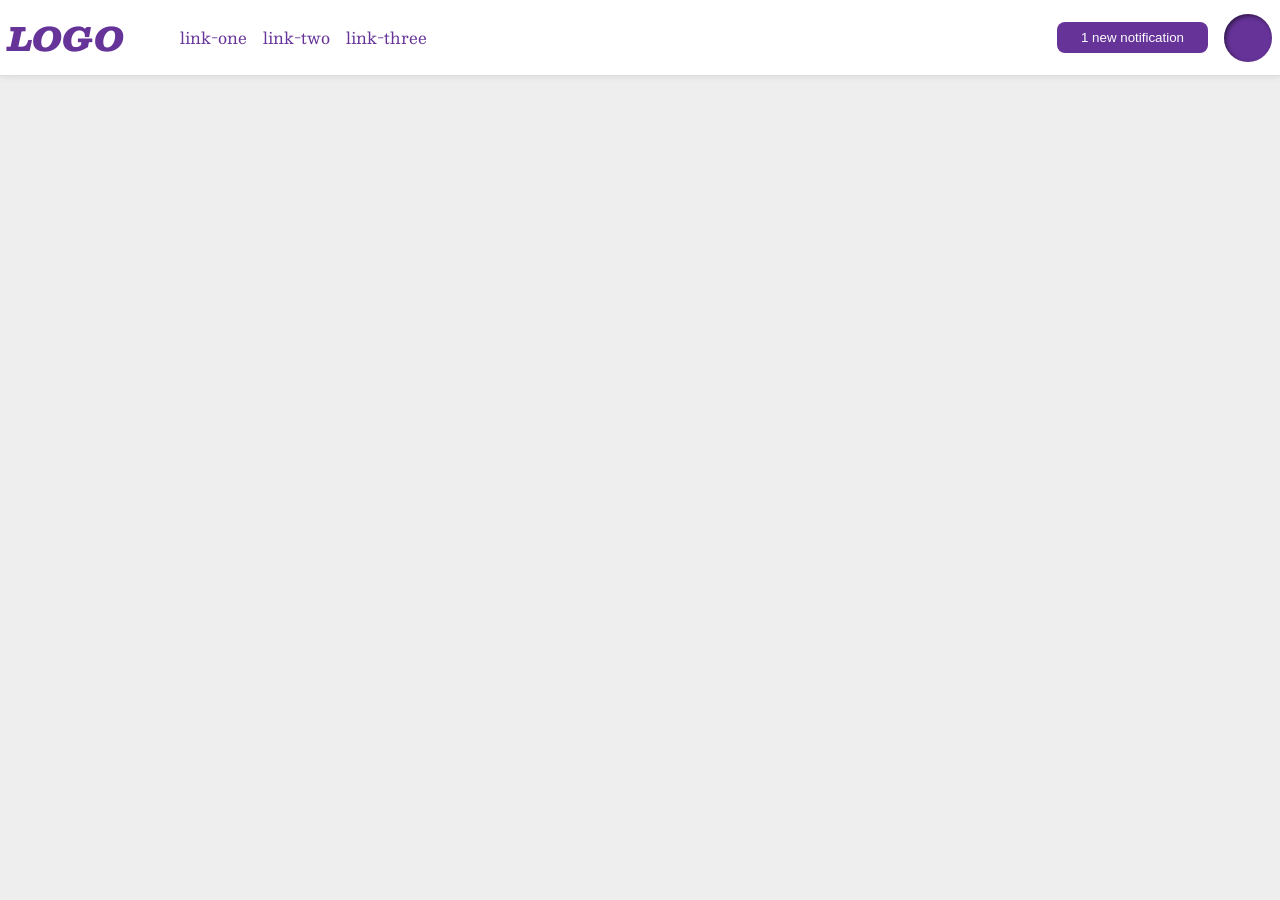
<file: foundations/flex/03-flex-header-2/index.html>
<!DOCTYPE html>
<html lang="en">
  <head>
    <meta charset="UTF-8">
    <meta http-equiv="X-UA-Compatible" content="IE=edge">
    <meta name="viewport" content="width=device-width, initial-scale=1.0">
    <title>Flex Header 2</title>
    <link rel="stylesheet" href="style.css">
  </head>
  <body>
    <div class="header">
      <div class="left">
        <div class="logo">
          LOGO
        </div>
        <ul class="links">
          <li><a href="https://google.com">link-one</a></li>
          <li><a href="https://google.com">link-two</a></li>
          <li><a href="https://google.com">link-three</a></li>
        </ul>
      </div>
      <div class="right">
        <button class="notifications">
          1 new notification
        </button>
        <div class="profile-image"></div>
      </div>
    </div>
  </body>
</html>
</file>
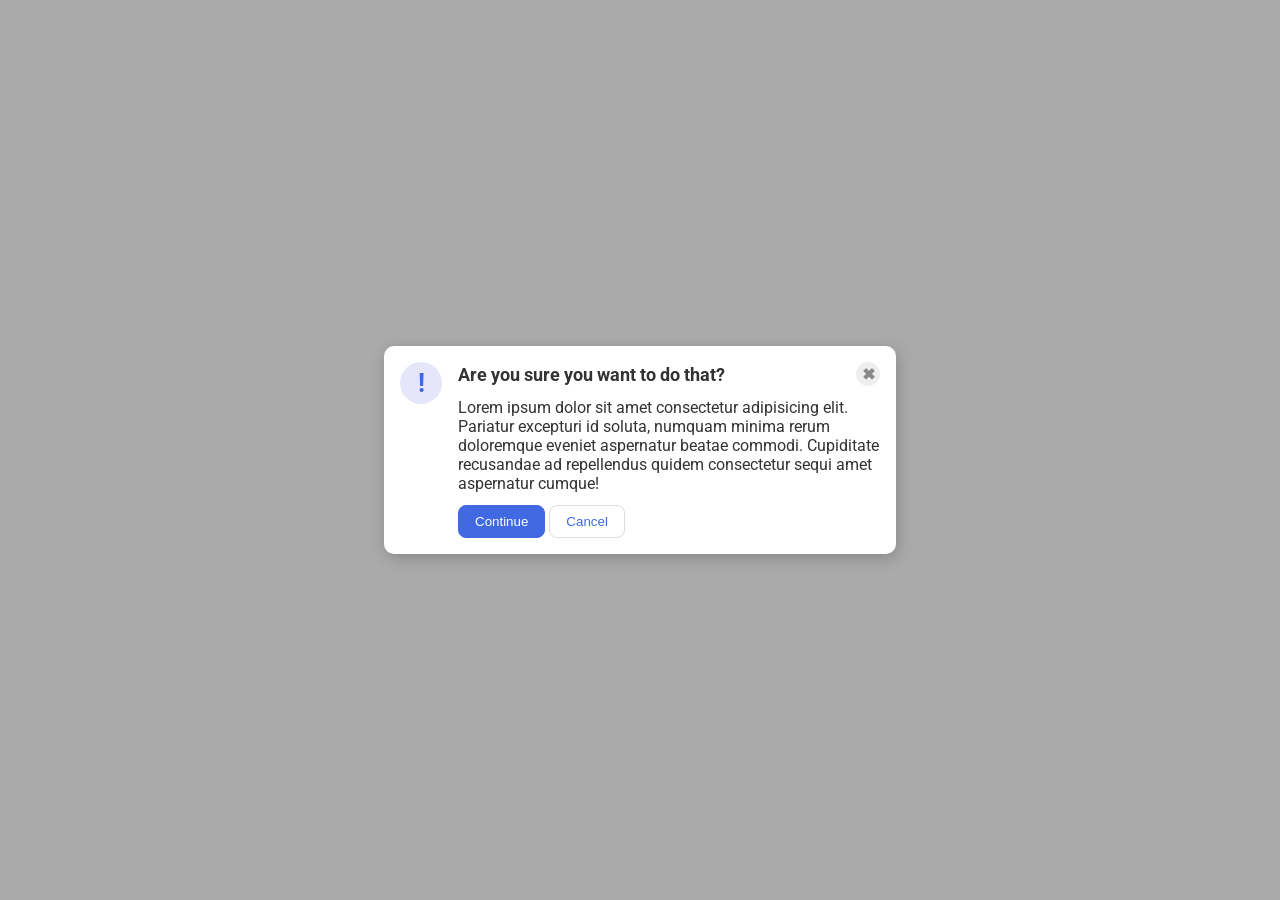
<file: foundations/flex/05-flex-modal/index.html>
<!DOCTYPE html>
<html lang="en">
  <head>
    <meta charset="UTF-8">
    <meta http-equiv="X-UA-Compatible" content="IE=edge">
    <meta name="viewport" content="width=device-width, initial-scale=1.0">
    <link rel="stylesheet" href="style.css">
    <title>Modal</title>
  </head>
  <body>
    <div class="modal">
      <div class="left">
        <div class="icon">!</div>
      </div>
      <div class="right">
        <div class="header">Are you sure you want to do that? 
          <button class="close-button">✖</button>
        </div>
        <div class="text">Lorem ipsum dolor sit amet consectetur adipisicing elit. Pariatur excepturi id soluta, numquam minima rerum doloremque eveniet aspernatur beatae commodi. Cupiditate recusandae ad repellendus quidem consectetur sequi amet aspernatur cumque!</div>
        <button class="continue">Continue</button>
        <button class="cancel">Cancel</button>
      </div>
    </div>
  </body>
</html>
</file>
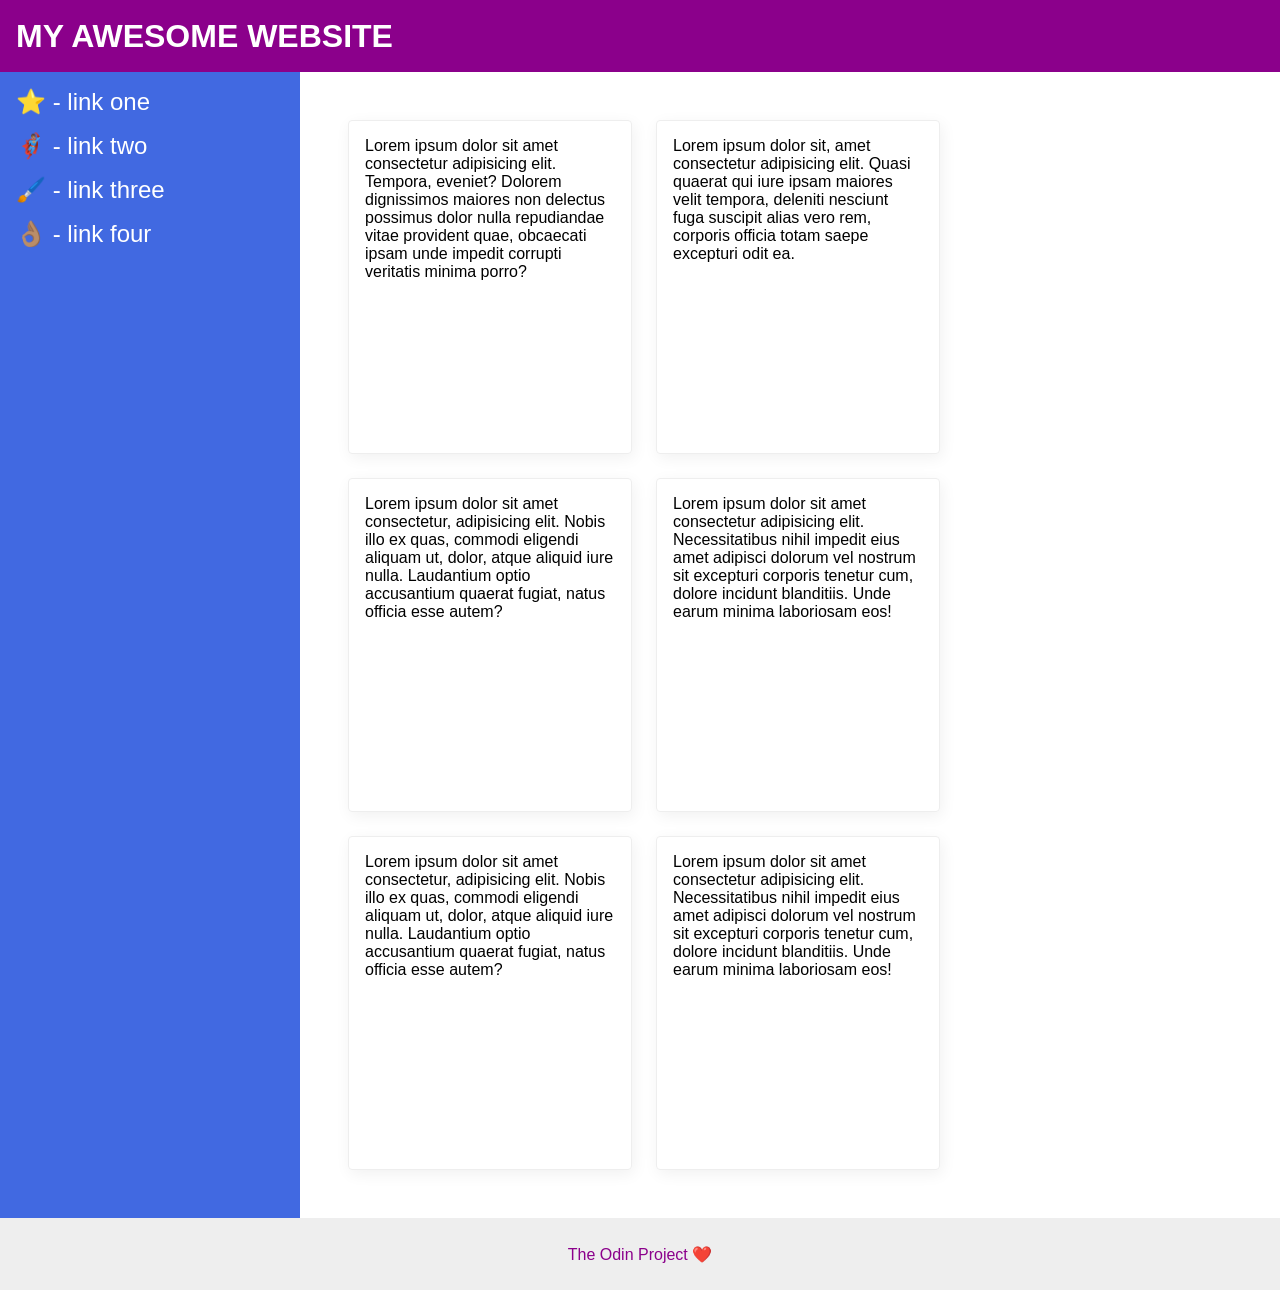
<file: foundations/flex/07-flex-layout-2/index.html>
<!DOCTYPE html>
<html lang="en">
  <head>
    <meta charset="UTF-8">
    <meta http-equiv="X-UA-Compatible" content="IE=edge">
    <meta name="viewport" content="width=device-width, initial-scale=1.0">
    <title>The Holy Grail</title>
    <link rel="stylesheet" href="style.css">
  </head>
  <body>
    <div class="header">
      MY AWESOME WEBSITE
    </div>
    
    <div class="main">
      <div class="sidebar">
        <ul>
          <li><a href="#">⭐ - link one</a></li>
          <li><a href="#">🦸🏽‍♂️ - link two</a></li>
          <li><a href="#">🖌️ - link three</a></li>
          <li><a href="#">👌🏽 - link four</a></li>
        </ul>
      </div>
  
      <div class="content">
        <div class="card">Lorem ipsum dolor sit amet consectetur adipisicing elit. Tempora, eveniet? Dolorem dignissimos maiores non delectus possimus dolor nulla repudiandae vitae provident quae, obcaecati ipsam unde impedit corrupti veritatis minima porro?</div>
        <div class="card">Lorem ipsum dolor sit, amet consectetur adipisicing elit. Quasi quaerat qui iure ipsam maiores velit tempora, deleniti nesciunt fuga suscipit alias vero rem, corporis officia totam saepe excepturi odit ea.</div>
        <div class="card">Lorem ipsum dolor sit amet consectetur, adipisicing elit. Nobis illo ex quas, commodi eligendi aliquam ut, dolor, atque aliquid iure nulla. Laudantium optio accusantium quaerat fugiat, natus officia esse autem?</div>
        <div class="card">Lorem ipsum dolor sit amet consectetur adipisicing elit. Necessitatibus nihil impedit eius amet adipisci dolorum vel nostrum sit excepturi corporis tenetur cum, dolore incidunt blanditiis. Unde earum minima laboriosam eos!</div>
        <div class="card">Lorem ipsum dolor sit amet consectetur, adipisicing elit. Nobis illo ex quas, commodi eligendi aliquam ut, dolor, atque aliquid iure nulla. Laudantium optio accusantium quaerat fugiat, natus officia esse autem?</div>
        <div class="card">Lorem ipsum dolor sit amet consectetur adipisicing elit. Necessitatibus nihil impedit eius amet adipisci dolorum vel nostrum sit excepturi corporis tenetur cum, dolore incidunt blanditiis. Unde earum minima laboriosam eos!</div>
      </div>
    </div>
    <div class="footer">
      The Odin Project ❤️
    </div>
  </body>
</html>
</file>
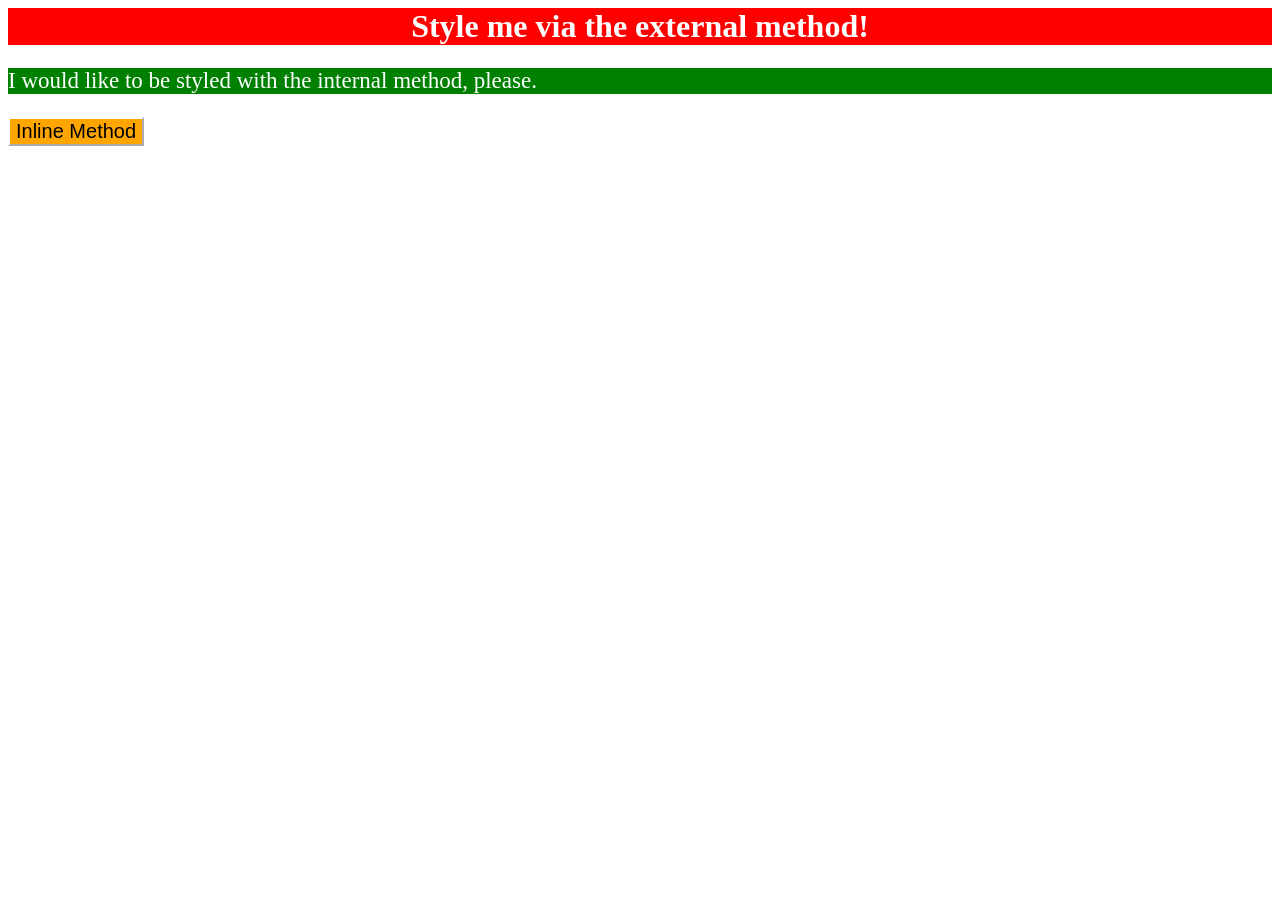
<file: foundations/intro-to-css/01-css-methods/index.html>
<!DOCTYPE html>
<html lang="en">
  <head>
    <meta charset="UTF-8">
    <meta http-equiv="X-UA-Compatible" content="IE=edge">
    <meta name="viewport" content="width=device-width, initial-scale=1.0">
    <link rel="stylesheet" href="./styles.css" />
    <title>Methods for Adding CSS</title>
    <style>
      p {
       color: white;
       background-color: green;
       font-size: 23px; 
      }
    </style>
  </head>
  <body>
    <div>Style me via the external method!</div>
    <p>I would like to be styled with the internal method, please.</p>
    <button style="background-color: orange; border-color: white; font-size: 20px;">Inline Method</button>
  </body>
</html>
</file>
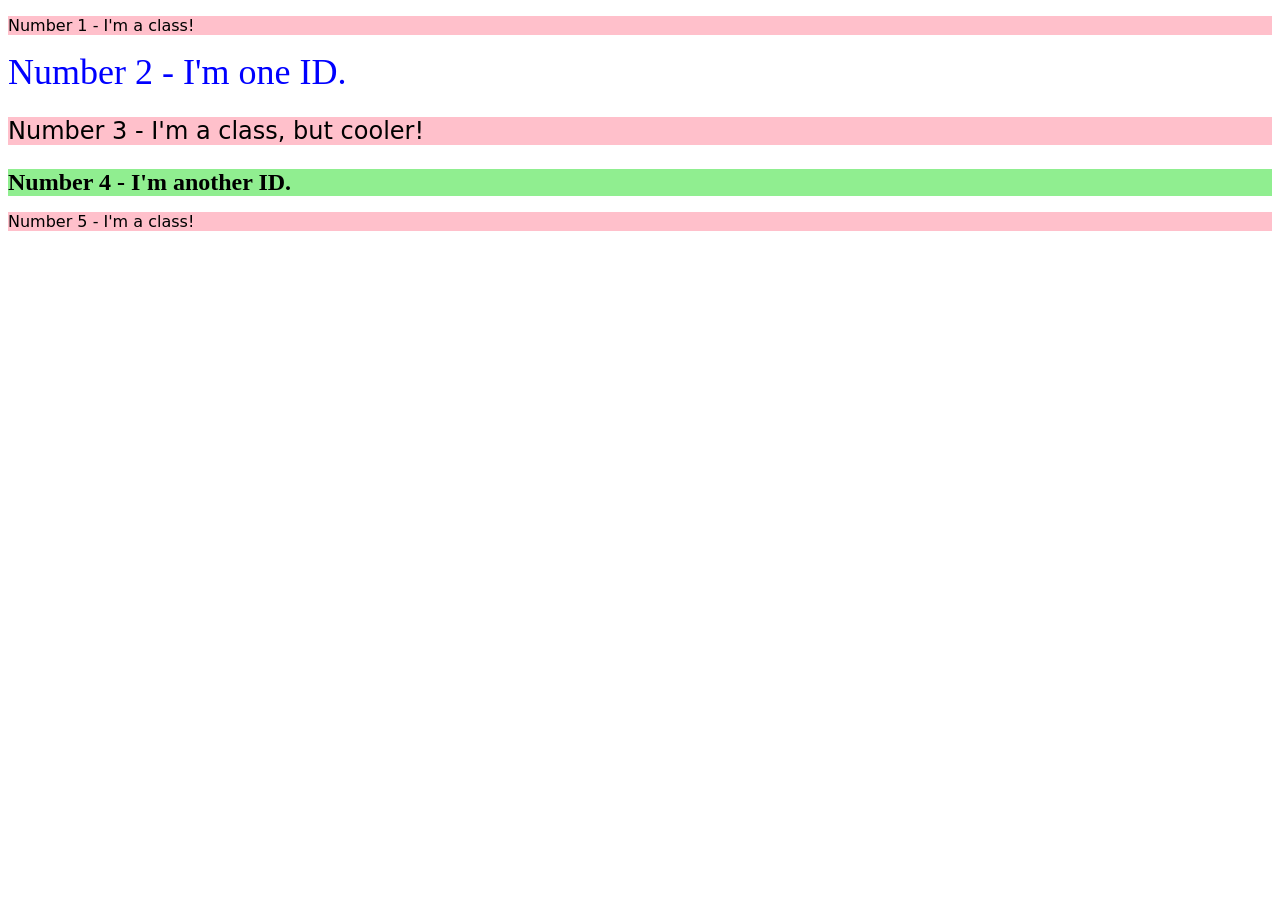
<file: foundations/intro-to-css/02-class-id-selectors/index.html>
<!DOCTYPE html>
<html lang="en">
  <head>
    <meta charset="UTF-8">
    <meta http-equiv="X-UA-Compatible" content="IE=edge">
    <meta name="viewport" content="width=device-width, initial-scale=1.0">
    <title>Class and ID Selectors</title>
    <link rel="stylesheet" href="style.css">
  </head>
  <body>
    <p class="odd">Number 1 - I'm a class!</p>
    <div id="second">Number 2 - I'm one ID.</div>
    <p class="odd font-size-mid">Number 3 - I'm a class, but cooler!</p>
    <div id="fourth">Number 4 - I'm another ID.</div>
    <p class="odd">Number 5 - I'm a class!</p>
  </body>
</html>
</file>
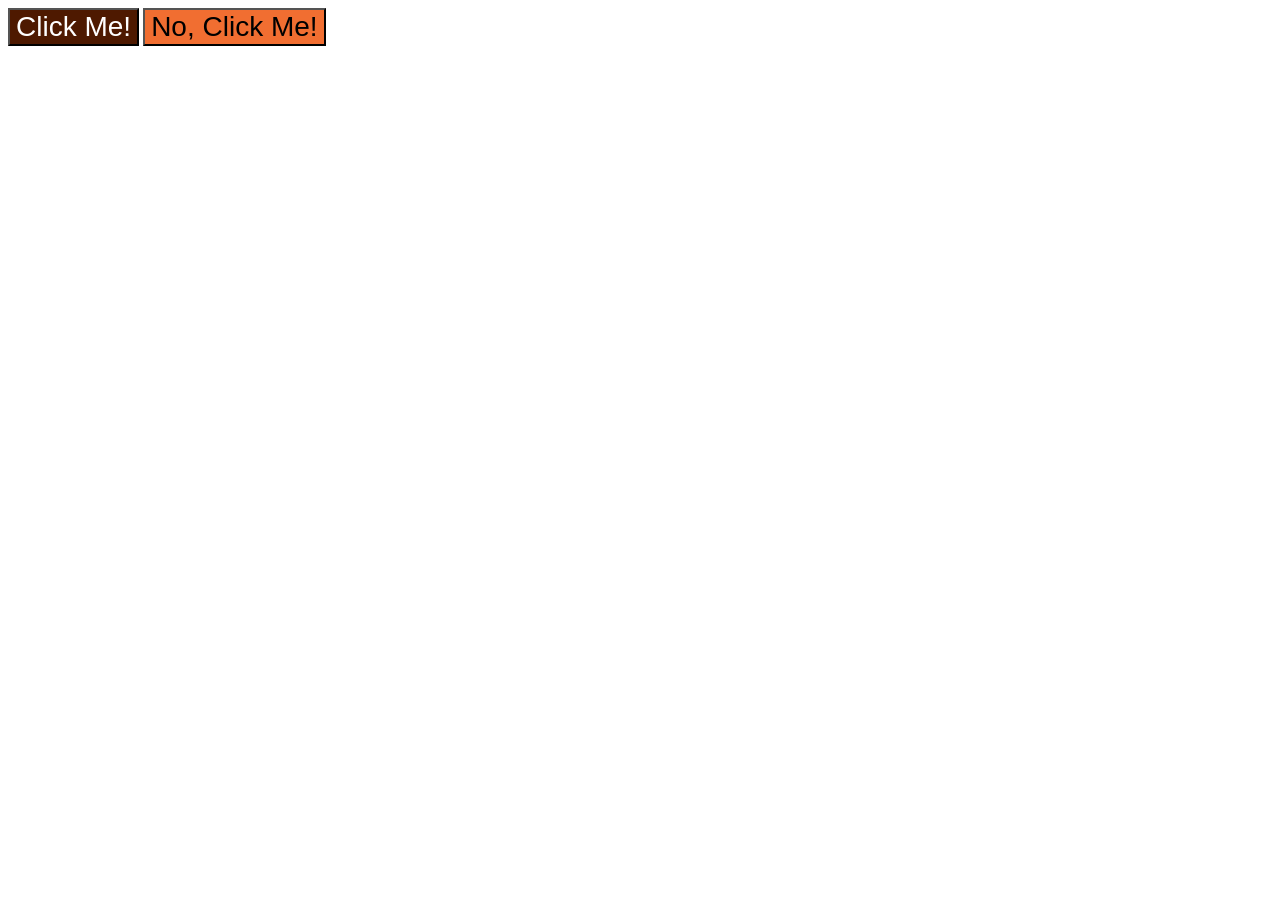
<file: foundations/intro-to-css/03-grouping-selectors/index.html>
<!DOCTYPE html>
<html lang="en">
  <head>
    <meta charset="UTF-8">
    <meta http-equiv="X-UA-Compatible" content="IE=edge">
    <meta name="viewport" content="width=device-width, initial-scale=1.0">
    <title>Grouping Selectors</title>
    <link rel="stylesheet" href="style.css">
  </head>
  <body>
    <button class="first-btn">Click Me!</button>
    <button class="second-btn">No, Click Me!</button>
  </body>
</html>
</file>
<file: foundations/flex/03-flex-header-2/style.css>
/* this is some magical font-importing.  
you'll learn about it later. */
@import url('https://fonts.googleapis.com/css2?family=Besley:ital,wght@0,400;1,900&display=swap');

body {
  margin: 0;
  background: #eee;
  font-family: Besley, serif;
}

.header {
  background: white;
  border-bottom: 1px solid #ddd;
  box-shadow: 0 0 8px rgba(0,0,0,.1);
  display: flex;
  justify-content: space-between;
  padding: 8px;
}

.profile-image {
  background: rebeccapurple;
  box-shadow: inset 2px 2px 4px rgba(0,0,0,.5);
  border-radius: 50%;
  width: 48px;
  height: 48px;
}

.logo {
  color: rebeccapurple;
  font-size: 32px;
  font-weight: 900;
  font-style: italic;
}

button {
  border: none;
  border-radius: 8px;
  background: rebeccapurple;
  color: white;
  padding: 8px 24px;
}

a {
  /* this removes the line under our links */
  text-decoration: none;
  color: rebeccapurple;
}

ul {
  list-style-type: none;
  display: flex;
  gap: 16px;
}

.left, .right {
  display: flex;
  align-items: center;
  gap: 16px;
}
</file>
<file: foundations/flex/05-flex-modal/style.css>
@import url('https://fonts.googleapis.com/css2?family=Roboto:wght@400;700&display=swap');

html, body {
  height: 100%;
}

body {
  font-family: Roboto, sans-serif;
  margin: 0;
  background: #aaa;
  color: #333;
  /* I'll give you this one for free lol */
  display: flex;
  align-items: center;
  justify-content: center;
}

.modal {
  background: white;
  width: 480px;
  border-radius: 10px;
  box-shadow: 2px 4px 16px rgba(0,0,0,.2);
  display: flex;
  gap: 16px;
  padding: 16px;
}

.header {
  display: flex;
  justify-content: space-between;
  align-items: center;
  margin-bottom: 12px;
  font-weight: 700;
  font-size: 18px;
}

.text {
  margin-bottom: 12px;
}

.icon {
  color: royalblue;
  font-size: 26px;
  font-weight: 700;
  background: lavender;
  width: 42px;
  height: 42px;
  border-radius: 50%;
  display: flex;
  align-items: center;
  justify-content: center;
  flex-shrink: 0;
}

.close-button {
  background: #eee;
  border-radius: 50%;
  color: #888;
  font-weight: bold;
  font-size: 16px;
  height: 24px;
  width: 24px;
  display: flex;
  align-items: center;
  justify-content: center;
  border: 1px solid #eee;
  padding: 0;
}

button {
  cursor: pointer;
  padding: 8px 16px;
  border-radius: 8px;
}

button.continue {
  background: royalblue;
  border: 1px solid royalblue;
  color: white;
}

button.cancel {
  background: white;
  border: 1px solid #ddd;
  color: royalblue;
}
</file>
<file: foundations/flex/07-flex-layout-2/style.css>
body {
  font-family: -apple-system, BlinkMacSystemFont, 'Segoe UI', Roboto, Oxygen, Ubuntu, Cantarell, 'Open Sans', 'Helvetica Neue', sans-serif;
  margin: 0;
  min-height: 100vh;
  display: flex;
  flex-direction: column;
  justify-content: space-between;
}

li {
  list-style-type: none;
  margin-bottom: 16px;
}

a {
  text-decoration: none;
  color: white;
  font-size: 24px;
}

.header, .sidebar {
  padding: 16px;
}

.main {
  display: flex;
  flex: 1;
}

.header {
  display: flex;
  align-items: center;
  height: 72px;
  background: darkmagenta;
  color: white;
  font-size: 32px;
  font-weight: 900;
  padding: 0 16px;
}

.footer {
  display: flex;
  justify-content: center;
  align-items: center;
  height: 72px;
  background: #eee;
  color: darkmagenta;
}

.sidebar {
  display:flex;
  flex-direction: column;
  min-width: 300px;
  flex-shrink: 0;
  background: royalblue;
  box-sizing: border-box;
}

ul {
  padding: 0;
  margin: 0;
  align-items: center;
}

.content {
  width: auto;
  display: flex;
  flex-wrap: wrap;
  justify-content: flex-start;
  align-items: center;
  gap: 24px;
  padding: 48px;
}

.card {
  height: 300px;
  width: 250px;
  padding: 16px;
  text-wrap: wrap;
  border: 1px solid #eee;
  box-shadow: 2px 4px 16px rgba(0,0,0,.06);
  border-radius: 4px;
}
</file>
<file: foundations/intro-to-css/01-css-methods/styles.css>
div {
    color: white;
    background-color: red;
    text-align: center;
    font-size: 32px;
    font-weight: bold;
}
</file>
<file: foundations/intro-to-css/02-class-id-selectors/style.css>
.odd {
    background-color: rgb(255, 192, 203);
    font-family: Verdana, 'DejaVu Sans', sans-serif;
}

.font-size-mid {
    font-size: 24px;
}

#second {
    color: rgb(0, 0, 255);
    font-size: 36px;
}

#fourth {
    background-color: rgb(144, 238, 144);
    font-weight: bold;
    font-size: 24px;
}
</file>
<file: foundations/intro-to-css/03-grouping-selectors/style.css>
.first-btn, .second-btn {
    font-size: 28px;
    font-family: Helvetica, 'Times New Roman', sans-serif;
}

.first-btn {
    background-color: rgb(78, 25, 0);
    color: white;
}

.second-btn {
    background-color: rgb(241, 110, 49);
}
</file>
